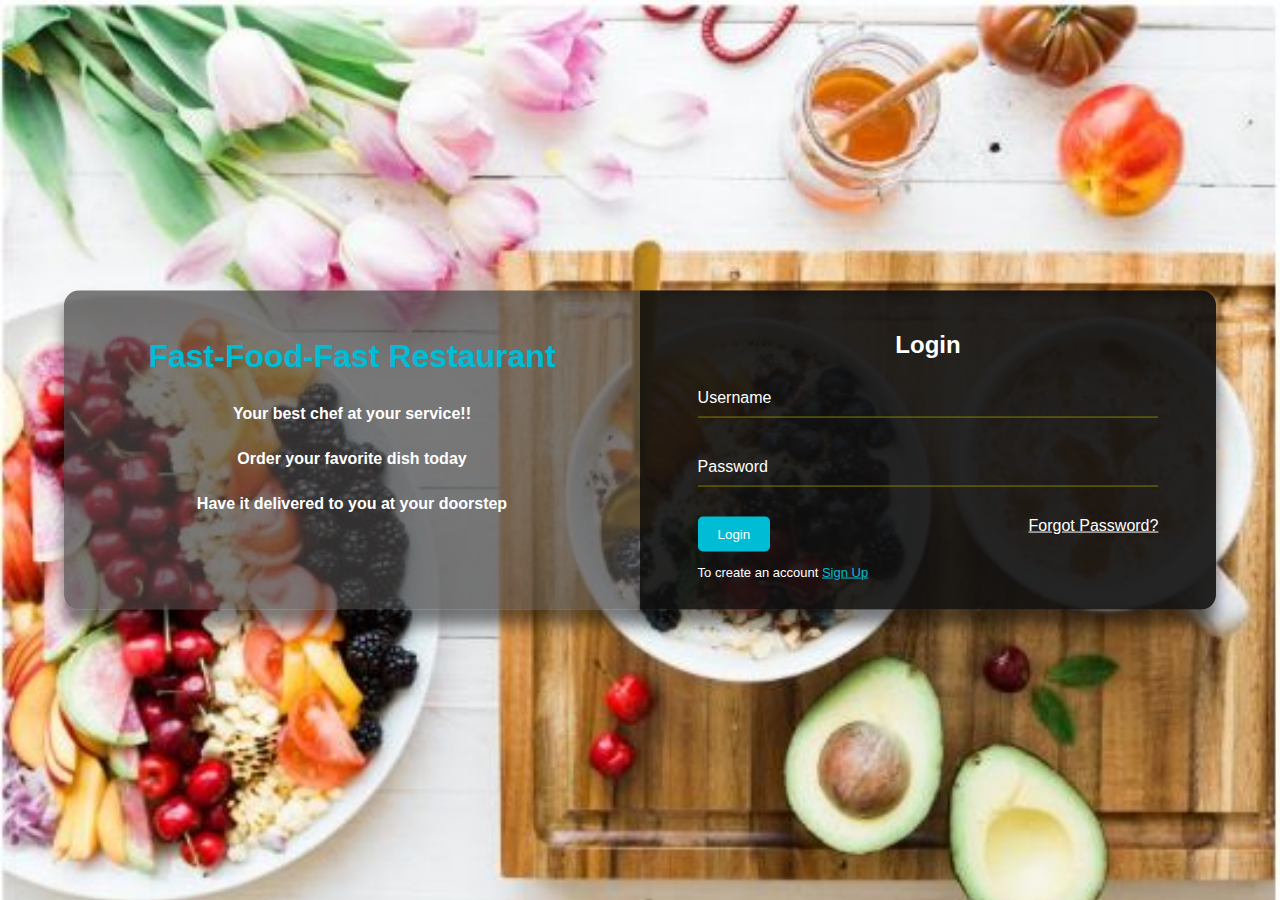
<file: UI/index.html>
<!DOCTYPE html>
<html>
    <head>
        <title>Fast-Food-Fast</title>
        <meta charset="utf-8">
        <meta name="keywords" lang="en-us" content="Events, plot, night life">
        <meta name="viewports" content="width=device-width, initial-scale=1, maximum-scale=1, user-scalable=no">
        <meta http-equiv="X-UA-Compatible" content="IE=edge,chrome=1">
        <meta name="HandheldFriendly" content="true">
        <link rel="stylesheet" href="static/style/style.css">
    </head>
    <body>
        <div class="box">
                <div class="box-left">
                    <h1>Fast-Food-Fast Restaurant</h1>
                    <h4>Your best chef at your service!!</h4>
                    <h4>Order your favorite dish today</h4>
                    <h4>Have it delivered to you at your doorstep</h4>
                </div>
                <div class="box-right">
                <h2>Login</h2>
                <form action="food.html">
                        <div class="inputbox">
                            <input type="text" name="" required>
                            <label >Username</label>
                        </div>
                        <div class="inputbox">
                            <input type="password" name="" required>
                            <label >Password</label>
                        </div>
                        <div class="submt">
                            <input type="submit" name="" value="Login">
                            <a class="forgot" href="forgotpwd.html">Forgot Password?</a>
                        </div>
                        <div class="signupchck">
                            <p class="signupchcks">To create an account <a href="signup.html">Sign Up</a></p>
                        </div>
    
                </form>
                </div>
        </div>
    </body>
</html>
</file>
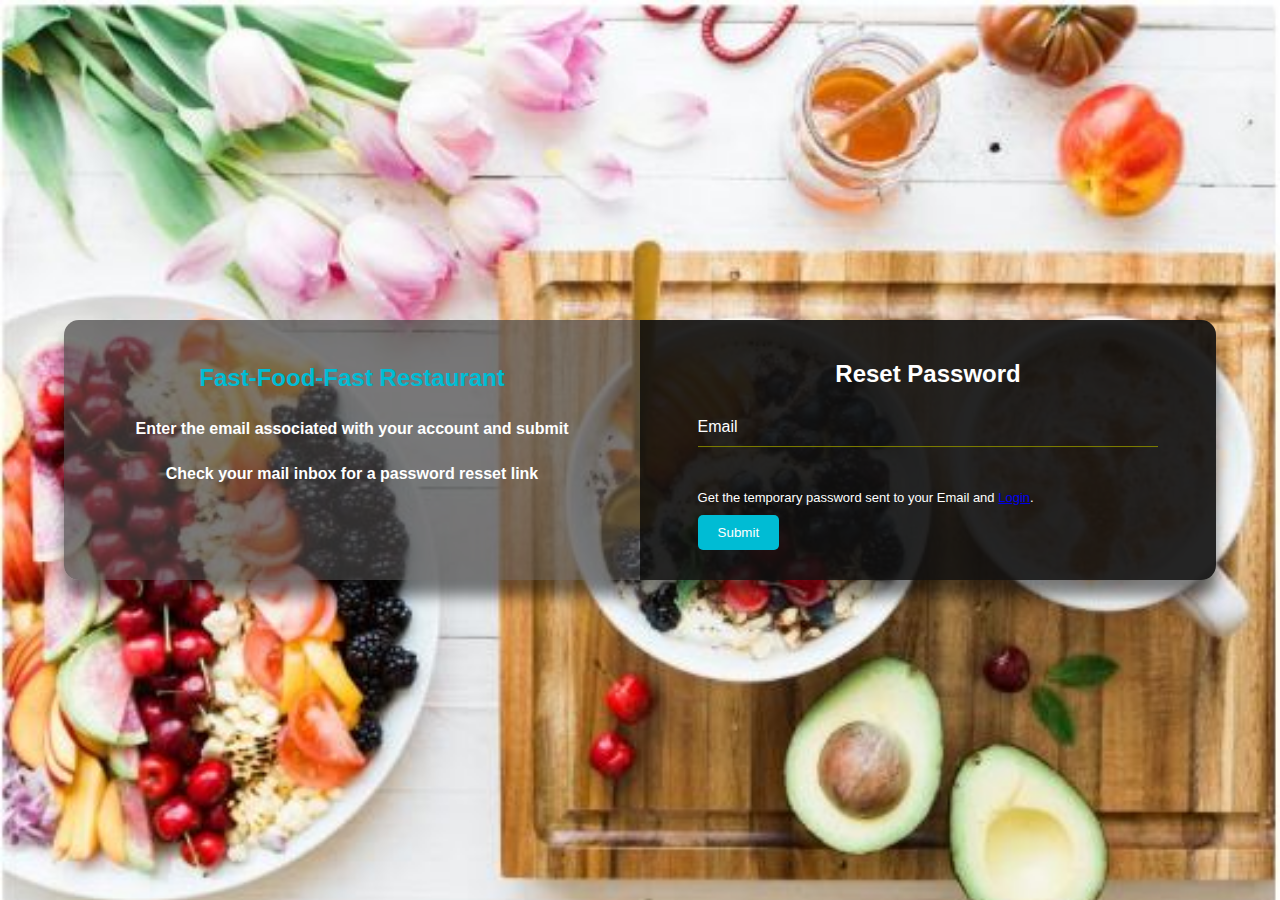
<file: UI/forgotpwd.html>
<!DOCTYPE html>
<html>
    <head>
        <meta charset="utf-8">
        <title>Fast-Food-Fast</title>
        <link rel="stylesheet" href="static/style/style.css">
    </head>
    <body>
        <div class="box">
            <div class="box-left">
                <h2>Fast-Food-Fast Restaurant</h2>
                <h4>Enter the email associated with your account and submit</h4>
                <h4>Check your mail inbox for a password resset link</h4>
            </div>
            <div class="box-right">
                <h2>Reset Password</h2>
                <form>
                        <div class="inputbox">
                            <input type="email" name="" required>
                            <label >Email</label>
                        </div>
                        <p>Get the temporary password sent to your Email and <a href="index.html">Login</a>.</p>
                        <div class="submt">
                            <input type="submit" name="" value="Submit">
                        </div>

                </form>
            </div>
        </div>
    </body>
</html>
</file>
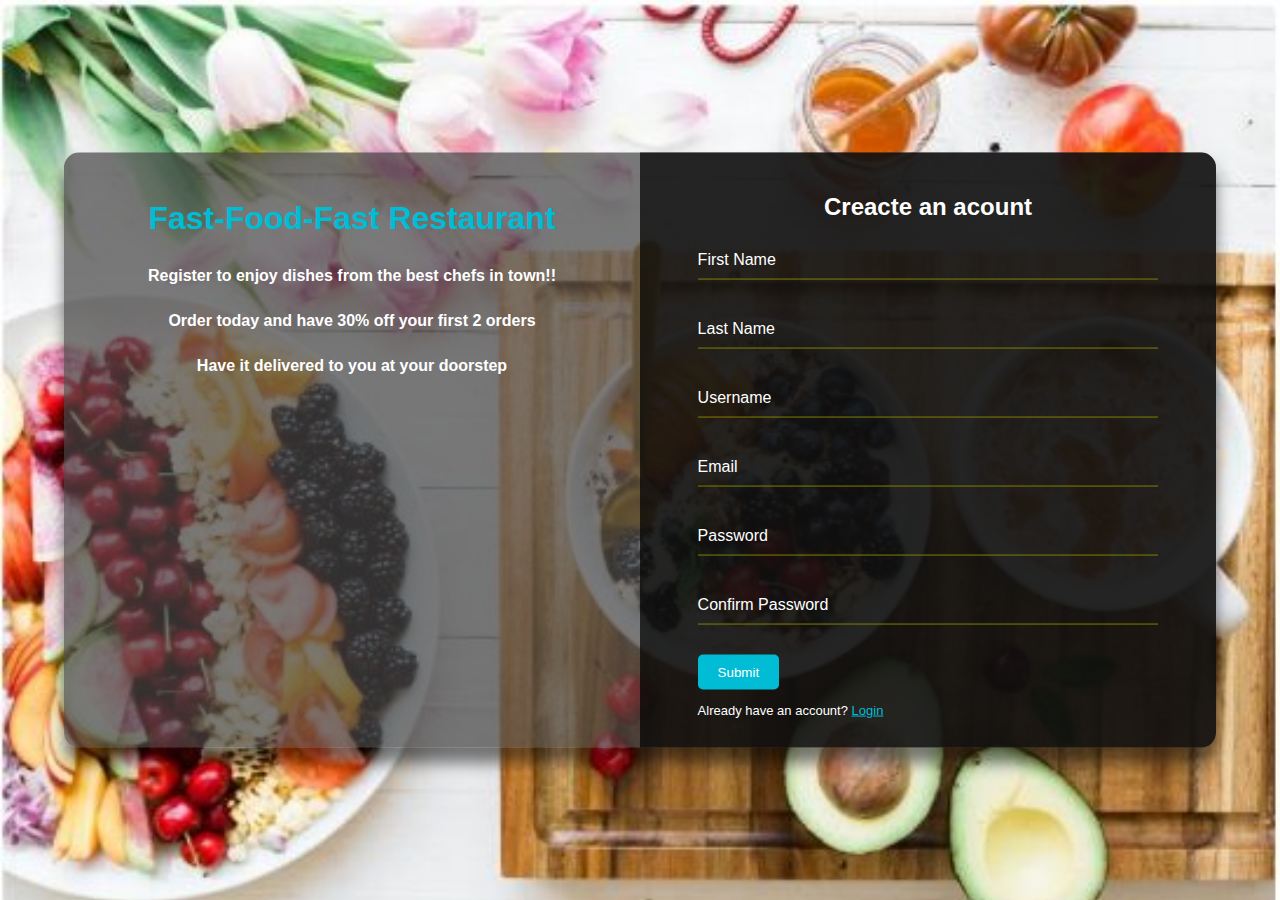
<file: UI/signup.html>
<!DOCTYPE html>
<html>
    <head>
        <meta charset="utf-8">
        <title>StackOverflow-lite</title>
        <link rel="stylesheet" href="static/style/style.css">
    </head>
    <body>
        <div class="box">
            <div class="box-left">
                <h1>Fast-Food-Fast Restaurant</h1>
                <h4>Register to enjoy dishes from the best chefs in town!!</h4>
                <h4>Order today and have 30% off your first 2 orders</h4>
                <h4>Have it delivered to you at your doorstep</h4>
            </div>
            <div class="box-right">
                    <h2>Creacte an acount</h2>
                    <form action="food.html">
                            <div class="inputbox">
                                <input type="text" name="" required>
                                <label >First Name</label>
                            </div>
                            <div class="inputbox">
                                <input type="text" name="" required>
                                <label >Last Name</label>
                            </div>
                            <div class="inputbox">
                                <input type="text" name="" required>
                                <label >Username</label>
                            </div>
                            <div class="inputbox">
                                <input type="email" name="" required>
                                <label >Email</label>
                            </div>
                            <div class="inputbox">
                                <input type="text" name="" required>
                                <label >Password</label>
                            </div>
                            <div class="inputbox">
                                <input type="password" name="" required>
                                <label >Confirm Password</label>
                            </div>
                            <div class="submt">
                                <input type="submit" name="" value="Submit">
                            </div class="signupchck">
                                <p class="signupchcks">Already have an account? <a href="index.html">Login</a></p>
                            </div>
        
                    </form>

            </div>
        </div>
    </body>
</html>
</file>
<file: UI/static/style/style.css>
body{
    margin: 0;
    padding: 0;
    font-family: sans-serif;
    /* background: #3d9aa7; */
    background-image: url("../img/bckgrnd.jpg") ;
    background-repeat: no-repeat;
    background-size: cover;
}
.box{
    float: left;
    position: absolute;
    top: 50%;
    left: 50%;
    transform: translate(-50%,-50%);
    width: 90%; 
    /* padding: 20px 40px ; */
    box-sizing: border-box;
    background: rgba(68, 67, 67, 0.7);
    box-shadow: 0 15px 15px rgba(0, 0, 0,.5);
    border-radius: 15px
}
.box-left{
    width: 40%;
    float: left;
    padding: 20px 5% ;
    border-radius: 15px 0px 0px 15px;
    color: #fff;
    text-align: center;
    line-height: 1.5;
}
.box-right{
    padding: 20px 5% ;
    background: rgba(0, 0, 0,.7);
    /* box-shadow: 0 15px 15px rgba(0, 0, 0,.5); */
    border-radius: 0px 15px 15px 0px;
    width: 40%;
    float: right;
}
.box-left h2,.box-left h1{
    color: #00bcd4;
}
.box-right h2{
    margin-bottom: 20px;
    padding: 0;
    color: #fff;
    text-align: center;
}
.box p{
    margin-bottom: 10px;
    font-size: 13px;
    padding: 0;
    color: #fff;
    text-align: left;
}
.box .inputbox{
    position: relative;
}
.box .inputbox input{
    width: 100%;
    color: white;
    padding: 10px 0;
    font-size: 16px;
    margin-bottom: 30px;
    letter-spacing: 2px;
    border: none;
    outline: none;
    border-bottom: 1px solid olive;
    background: transparent;

}
.box .btn{
    width: 50%;
    color: white;
    padding: 10px 0;
    font-size: 16px;
    margin-bottom: 30px;
    letter-spacing: 2px;
    border: none;
    border: 1px solid olive;
    background: transparent;

}
.box .inputbox label{
    position: absolute;
    top: 0;
    left: 0;
    color: white;
    padding: 10px 0;
    font-size: 16px;
    pointer-events: none;
    transition: .5s;
}

.box .inputbox input:focus + label,
.box .inputbox input:valid + label{
    top: -18px;
    left: 0;
    color: #00bcd4;
    font-size: 12px;
}
.box input[type="submit"]{
    background: transparent;
    border: none;
    outline: none;
    color: white;
    background-color: #00bcd4;
    padding: 10px 20px;
    cursor: pointer;
    border-radius: 5px; 
}
.forgot{
    float: right;
    color: white;
}
.submt{
    margin-bottom: 10px;
}
.signupchcks{
    color: white;
    text-align: center;
}.signupchcks a{
    color: #00bcd4;
}

@media screen and (max-width: 800px) {
    .box{
        top: 50%;
    }
}

@media screen and (max-width: 600px) {

    input[type=submit] {
        width: 100%;
        margin-top: 0;
    }
    .box{
        margin: 3% 0;
        width: 70%;
    }
    .forgot{
        font-size: 12px;
        text-align: center;
    }
}
</file>
